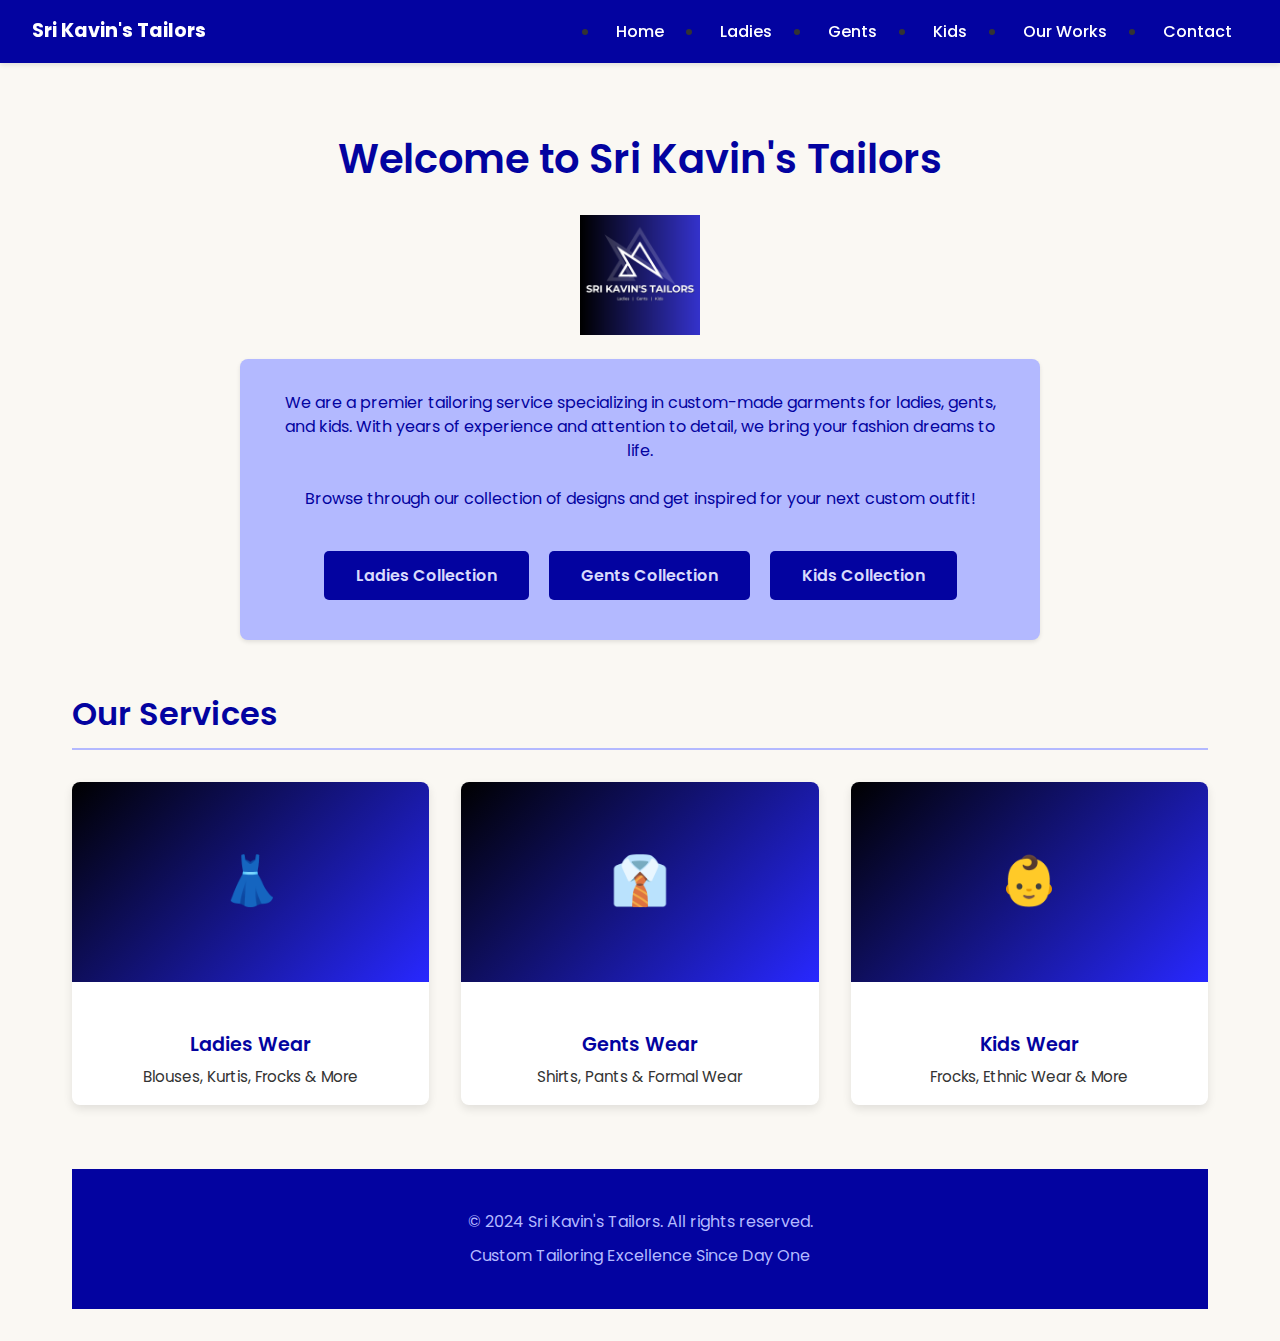
<file: index.html>
<!DOCTYPE html>
<html lang="en">
<head>
    <meta charset="UTF-8">
    <meta name="viewport" content="width=device-width, initial-scale=1.0">
    <title>Sri Kavin's Tailors - Home</title>
    <link rel="preconnect" href="https://fonts.googleapis.com">
    <link rel="preconnect" href="https://fonts.gstatic.com" crossorigin>
    <link href="https://fonts.googleapis.com/css2?family=Poppins:wght@400;500;600;700&display=swap" rel="stylesheet">
    <link rel="stylesheet" href="style.css">
</head>
<body>
    <nav>
        <div class="nav-container">
            <div class="logo">
                <a href="index.html" style="color:#FFF; font-weight:700; font-size:1.2rem;">Sri Kavin's Tailors</a>
            </div>
            <div class="hamburger" id="hamburger">
                <span></span>
                <span></span>
                <span></span>
            </div>
            <ul id="nav-menu">
                <li><a href="index.html">Home</a></li>
                <li><a href="ladies.html">Ladies</a></li>
                <li><a href="gents.html">Gents</a></li>
                <li><a href="kids.html">Kids</a></li>
                <li><a href="works.html">Our Works</a></li>
                <li><a href="contact.html">Contact</a></li>
            </ul>
        </div>
    </nav>
    

    <div class="container">
        <h1>Welcome to Sri Kavin's Tailors</h1>
        <img src="Tailors.png" class="main-logo" alt="Sri Kavin Tailors Logo">
        
        <div class="intro">
            <p>We are a premier tailoring service specializing in custom-made garments for ladies, gents, and kids. With years of experience and attention to detail, we bring your fashion dreams to life.</p>
            <p>Browse through our collection of designs and get inspired for your next custom outfit!</p>
            <div style="margin-top: 2rem;">
                <a href="ladies.html" class="btn">Ladies Collection</a>
                <a href="gents.html" class="btn">Gents Collection</a>
                <a href="kids.html" class="btn">Kids Collection</a>
            </div>
        </div>

        <div class="section">
            <h2>Our Services</h2>
        
            <div class="services-grid">
                
                <div class="service-card">
                    <div class="icon-box">
                        <span>👗</span>
                    </div>
                    <div class="caption">
                        <h3>Ladies Wear</h3>
                        <p>Blouses, Kurtis, Frocks & More</p>
                    </div>
                </div>
        
                <div class="service-card">
                    <div class="icon-box">
                        <span>👔</span>
                    </div>
                    <div class="caption">
                        <h3>Gents Wear</h3>
                        <p>Shirts, Pants & Formal Wear</p>
                    </div>
                </div>
        
                <div class="service-card">
                    <div class="icon-box">
                        <span>👶</span>
                    </div>
                    <div class="caption">
                        <h3>Kids Wear</h3>
                        <p>Frocks, Ethnic Wear & More</p>
                    </div>
                </div>
        
            </div>
        </div>
        

    <footer>
        <p>&copy; 2024 Sri Kavin's Tailors. All rights reserved.</p>
        <p>Custom Tailoring Excellence Since Day One</p>
    </footer>

    <script>
        const hamburger = document.getElementById('hamburger');
        const navMenu = document.getElementById('nav-menu');
    
        hamburger.addEventListener('click', () => {
            navMenu.classList.toggle('show');
            // Animate hamburger
            hamburger.classList.toggle('active');
        });
    </script>
    
</body>
</html>
</file>
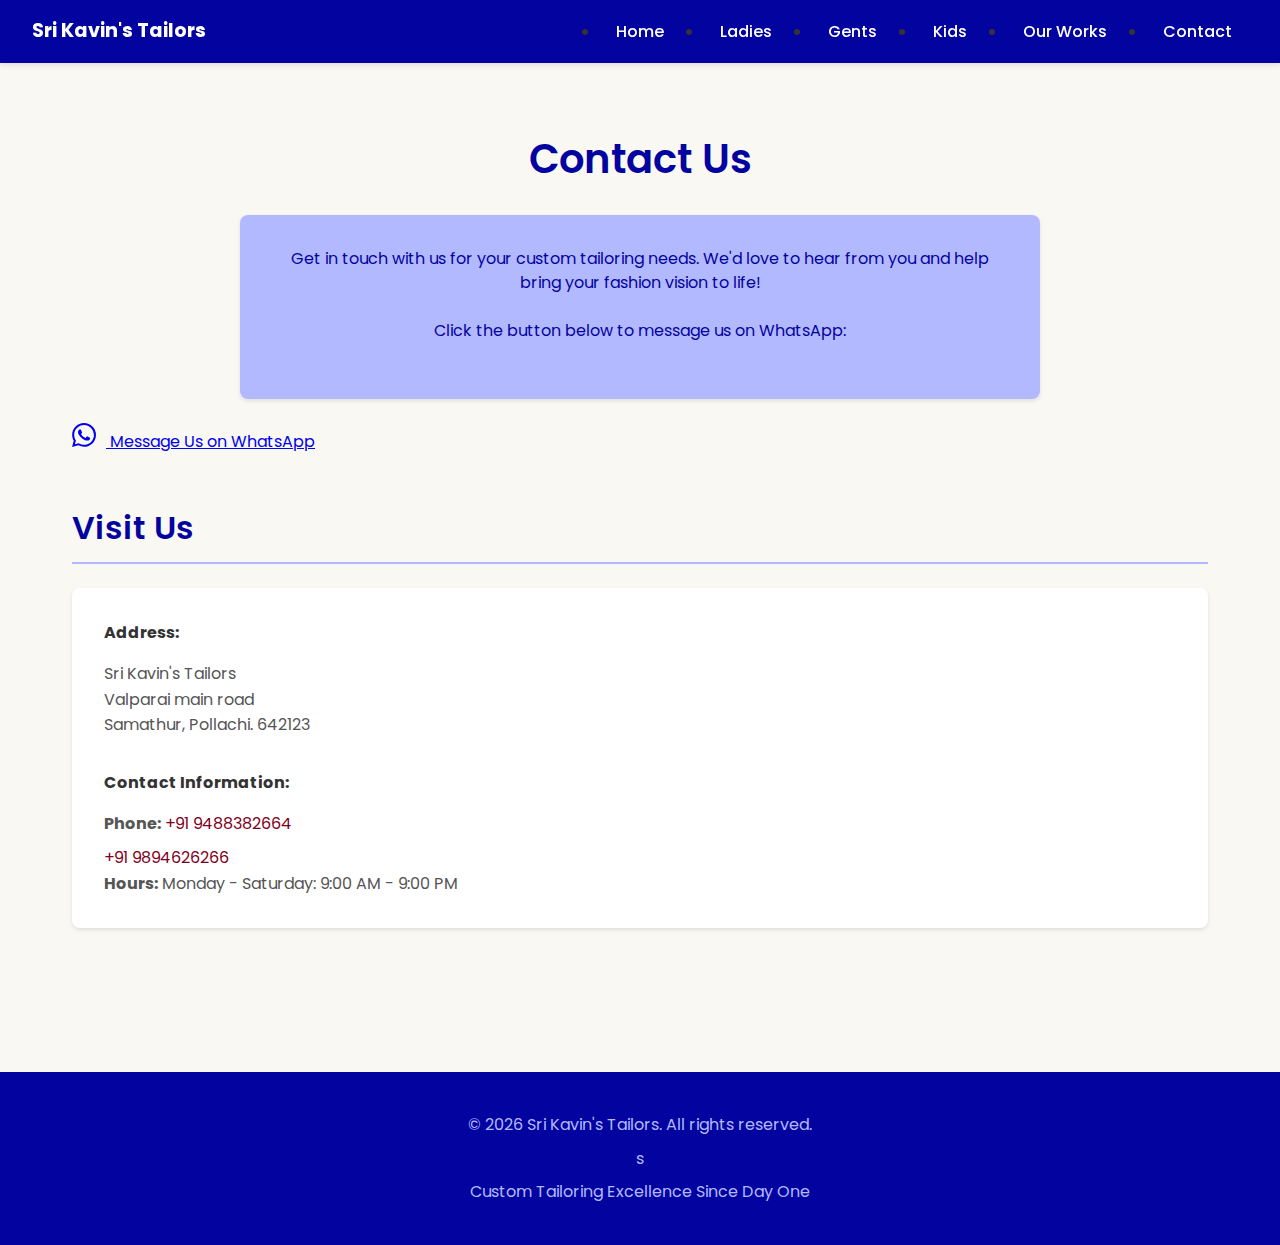
<file: contact.html>
<!DOCTYPE html>
<html lang="en">
<head>
    <meta charset="UTF-8">
    <meta name="viewport" content="width=device-width, initial-scale=1.0">
    <title>Contact Us - Sri Kavin's Tailors</title>
    <link rel="preconnect" href="https://fonts.googleapis.com">
    <link rel="preconnect" href="https://fonts.gstatic.com" crossorigin>
    <link href="https://fonts.googleapis.com/css2?family=Poppins:wght@400;500;600;700&display=swap" rel="stylesheet">
    <link rel="stylesheet" href="style.css">
</head>
<body>
<nav>
    <div class="nav-container">
        <div class="logo"><a href="index.html">Sri Kavin's Tailors</a></div>
        <div class="hamburger" id="hamburger">
            <span></span><span></span><span></span>
        </div>
        <ul id="nav-menu">
            <li><a href="index.html">Home</a></li>
            <li><a href="ladies.html">Ladies</a></li>
            <li><a href="gents.html">Gents</a></li>
            <li><a href="kids.html">Kids</a></li>
            <li><a href="works.html">Our Works</a></li>
            <li><a href="contact.html">Contact</a></li>
        </ul>
    </div>
</nav>

    <div class="container">
        <h1>Contact Us</h1>

        <div class="intro">
            <p>Get in touch with us for your custom tailoring needs. We'd love to hear from you and help bring your fashion vision to life!</p>
            <p style="margin-top: 1rem;">Click the button below to message us on WhatsApp:</p>
        </div>

        <div class="whatsapp-contact">
            <a href="https://wa.me/919488382664?text=Hello%2C%20I%20would%20like%20to%20know%20more%20about%20your%20tailoring%20services." target="_blank" class="whatsapp-btn">
                <svg width="24" height="24" viewBox="0 0 24 24" fill="currentColor" style="margin-right: 10px;">
                    <path d="M17.472 14.382c-.297-.149-1.758-.867-2.03-.967-.273-.099-.471-.148-.67.15-.197.297-.767.966-.94 1.164-.173.199-.347.223-.644.075-.297-.15-1.255-.463-2.39-1.475-.883-.788-1.48-1.761-1.653-2.059-.173-.297-.018-.458.13-.606.134-.133.298-.347.446-.52.149-.174.198-.298.298-.497.099-.198.05-.371-.025-.52-.075-.149-.669-1.612-.916-2.207-.242-.579-.487-.5-.669-.51-.173-.008-.371-.01-.57-.01-.198 0-.52.074-.792.372-.272.297-1.04 1.016-1.04 2.479 0 1.462 1.065 2.875 1.213 3.074.149.198 2.096 3.2 5.077 4.487.709.306 1.262.489 1.694.625.712.227 1.36.195 1.871.118.571-.085 1.758-.719 2.006-1.413.248-.694.248-1.289.173-1.413-.074-.124-.272-.198-.57-.347m-5.421 7.403h-.004a9.87 9.87 0 01-5.031-1.378l-.361-.214-3.741.982.998-3.648-.235-.374a9.86 9.86 0 01-1.51-5.26c.001-5.45 4.436-9.884 9.888-9.884 2.64 0 5.122 1.03 6.988 2.898a9.825 9.825 0 012.893 6.994c-.003 5.45-4.437 9.884-9.885 9.884m8.413-18.297A11.815 11.815 0 0012.05 0C5.495 0 .16 5.335.157 11.892c0 2.096.547 4.142 1.588 5.945L.057 24l6.305-1.654a11.882 11.882 0 005.683 1.448h.005c6.554 0 11.89-5.335 11.893-11.893a11.821 11.821 0 00-3.48-8.413Z"/>
                </svg>
                Message Us on WhatsApp
            </a>
        </div>

        <div class="section" style="margin-top: 3rem;">
            <h2>Visit Us</h2>
            <div style="background-color: #FFF; padding: 2rem; border-radius: 8px; box-shadow: 0 2px 4px rgba(0,0,0,0.1);">
                <p style="margin-bottom: 1rem;"><strong>Address:</strong></p>
                <p style="margin-bottom: 2rem; color: #555;">Sri Kavin's Tailors<br>Valparai main road<br>Samathur, Pollachi. 642123</p>
                
                <p style="margin-bottom: 1rem;"><strong>Contact Information:</strong></p>
                <p style="margin-bottom: 0.5rem; color: #555;"><strong>Phone:</strong> <a href="tel:+919488382664" style="color: #800020; text-decoration: none;">+91 9488382664</a></p>
                      <a href="tel:+919894626266" style="color: #800020; text-decoration: none;">+91 9894626266</a></p>
             
                <p style="color: #555;"><strong>Hours:</strong> Monday - Saturday: 9:00 AM - 9:00 PM</p>
            </div>
        </div>
    </div>

    <footer>
        <p>&copy; 2026 Sri Kavin's Tailors. All rights reserved.</p>s
        <p>Custom Tailoring Excellence Since Day One</p>
    </footer>
    <script>
        const hamburger = document.getElementById('hamburger');
        const navMenu = document.getElementById('nav-menu');
    
        hamburger.addEventListener('click', () => {
            navMenu.classList.toggle('show');
            hamburger.classList.toggle('active');
        });
    </script>
</body>
</html>
</file>
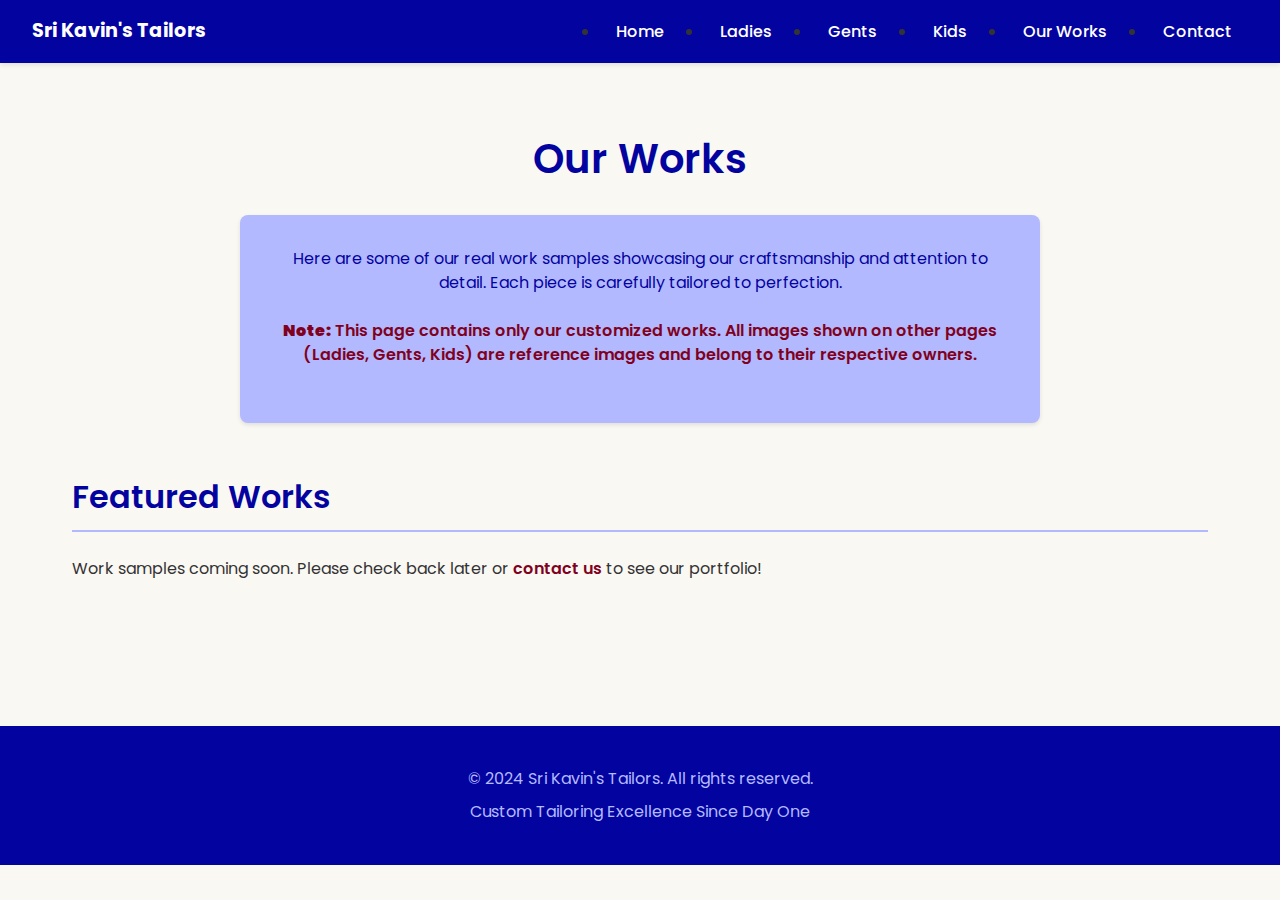
<file: works.html>
<!DOCTYPE html>
<html lang="en">
<head>
    <meta charset="UTF-8">
    <meta name="viewport" content="width=device-width, initial-scale=1.0">
    <title>Our Works - Sri Kavin's Tailors</title>
    <link rel="preconnect" href="https://fonts.googleapis.com">
    <link rel="preconnect" href="https://fonts.gstatic.com" crossorigin>
    <link href="https://fonts.googleapis.com/css2?family=Poppins:wght@400;500;600;700&display=swap" rel="stylesheet">
    <link rel="stylesheet" href="style.css">
</head>
<body>
    <nav>
        <div class="nav-container">
            <div class="logo">
                <a href="index.html" style="color:#FFF; font-weight:700; font-size:1.2rem;">Sri Kavin's Tailors</a>
            </div>
            <div class="hamburger" id="hamburger">
                <span></span>
                <span></span>
                <span></span>
            </div>
            <ul id="nav-menu">
                <li><a href="index.html">Home</a></li>
                <li><a href="ladies.html">Ladies</a></li>
                <li><a href="gents.html">Gents</a></li>
                <li><a href="kids.html">Kids</a></li>
                <li><a href="works.html">Our Works</a></li>
                <li><a href="contact.html">Contact</a></li>
            </ul>
        </div>
    </nav>
    

    <div class="container">
        <h1>Our Works</h1>

        <div class="intro">
            <p>Here are some of our real work samples showcasing our craftsmanship and attention to detail. Each piece is carefully tailored to perfection.</p>
            <p style="margin-top: 1rem; font-weight: 600; color: #800020;"><strong>Note:</strong> This page contains only our customized works. All images shown on other pages (Ladies, Gents, Kids) are reference images and belong to their respective owners.</p>
        </div>

        <div class="section">
            <h2>Featured Works</h2>
            <div class="empty-section">
                <p>Work samples coming soon. Please check back later or <a href="contact.html" style="color: #800020; text-decoration: none; font-weight: 600;">contact us</a> to see our portfolio!</p>
            </div>
        </div>
    </div>

    <footer>
        <p>&copy; 2024 Sri Kavin's Tailors. All rights reserved.</p>
        <p>Custom Tailoring Excellence Since Day One</p>
    </footer>

    <script>
        const hamburger = document.getElementById('hamburger');
        const navMenu = document.getElementById('nav-menu');
    
        hamburger.addEventListener('click', () => {
            navMenu.classList.toggle('show');
            // Animate hamburger
            hamburger.classList.toggle('active');
        });
    </script>
</body>
</html>
</file>
<file: style.css>
/* ======================== */
/* Global Styles */
/* ======================== */
* {
    margin: 0;
    padding: 0;
    box-sizing: border-box;
}



body {
    font-family: 'Poppins', sans-serif;
    background-color: #FAF8F3;
    color: #333;
    line-height: 1.6;
}

/* ======================== */
/* Navigation */
/* ======================== */
nav {
    background-color: #0303a0;
    padding: 1rem 2rem;
    box-shadow: 0 2px 5px rgba(0,0,0,0.1);
    position: sticky;
    top: 0;
    z-index: 1000;
}

.nav-container {
    display: flex;
    justify-content: space-between;
    align-items: center;
}

nav .logo a {
    color: #FFF;
    font-weight: 700;
    font-size: 1.2rem;
    text-decoration: none;
}

#nav-menu {
    display: flex;
    gap: 1.5rem;
}

#nav-menu li a {
    color: #FFF;
    text-decoration: none;
    font-weight: 500;
    padding: 0.5rem 1rem;
    transition: color 0.3s ease;
}

#nav-menu li a:hover {
    color: #a8cffd;
}

/* ======================== */
/* Hamburger Menu */
/* ======================== */
.hamburger {
    display: none;
    flex-direction: column;
    justify-content: space-between;
    width: 25px;
    height: 20px;
    cursor: pointer;
}

.hamburger span {
    display: block;
    height: 3px;
    background: #a8cffd;
    border-radius: 2px;
    transition: all 0.3s ease;
}

.hamburger.active span:nth-child(1) {
    transform: rotate(45deg) translate(5px, 5px);
}

.hamburger.active span:nth-child(2) {
    opacity: 0;
}

.hamburger.active span:nth-child(3) {
    transform: rotate(-45deg) translate(5px, -5px);
}

/* ======================== */
/* Container and Headings */
/* ======================== */
.container {
    max-width: 1200px;
    margin: 0 auto;
    padding: 2rem;
}

h1, h2, h3 {
    color: #0303a0;
    margin-bottom: 1.5rem;
    font-weight: 600;
}

h1 {
    font-size: 2.5rem;
    text-align: center;
    margin-top: 2rem;
}

h2 {
    font-size: 2rem;
    margin-top: 3rem;
    border-bottom: 2px solid #b3b9ff;
    padding-bottom: 0.5rem;
}

h3 {
    font-size: 1.5rem;
    margin-top: 2rem;
}

/* ======================== */
/* Buttons */
/* ======================== */
.btn {
    display: inline-block;
    background-color: #0303a0;
    color: #d8dafc;
    padding: 0.75rem 2rem;
    text-decoration: none;
    border-radius: 5px;
    font-weight: 600;
    transition: background-color 0.3s ease, transform 0.2s ease;
    border: none;
    cursor: pointer;
    font-family: 'Poppins', sans-serif;
}

.btn:hover {
    background-color: #d8dafc;
    color:#0303a0;
    transform: translateY(-2px);
    box-shadow: 0 4px 8px rgba(0,0,0,0.2);
}

/* ======================== */
/* Gallery Grid */
/* ======================== */
.gallery {
    display: grid;
    grid-template-columns: repeat(3, 1fr);
    gap: 2rem;
    margin: 2rem 0;
}

.gallery-item {
    background-color: #FFF;
    border-radius: 8px;
    overflow: hidden;
    box-shadow: 0 4px 6px rgba(0,0,0,0.1);
    transition: transform 0.3s ease, box-shadow 0.3s ease;
}

.gallery-item:hover {
    transform: translateY(-5px);
    box-shadow: 0 8px 12px rgba(0,0,0,0.15);
}

.gallery-item img {
    width: 100%;
    height: 300px;
    object-fit: cover;
    display: block;
}

.gallery-item .caption {
    padding: 1rem;
    text-align: center;
    color: #333;
    font-size: 0.95rem;
    display: flex;
    align-items: center;
    justify-content: center;
    gap: 0.5rem;
}

.whatsapp-share-btn {
    display: inline-flex;
    align-items: center;
    justify-content: center;
    color: #25D366;
    text-decoration: none;
    transition: transform 0.2s ease, color 0.2s ease;
}

.whatsapp-share-btn:hover {
    color: #20BA5A;
    transform: scale(1.1);
}

.whatsapp-share-btn img {
    width: 25px;
    height: 25px;
    vertical-align: middle;
}

/* ======================== */
/* Section Styles */
/* ======================== */
.section {
    margin: 3rem 0;
}

.intro {
    text-align: center;
    max-width: 800px;
    margin: 2rem auto;
    padding: 2rem;
    background-color: #b3b9ff;
   
    border-radius: 8px;
    box-shadow: 0 2px 4px rgba(0,0,0,0.1);
}

.intro p {
    font-size: 1.1rem;
    color: #0303a0;
    margin-bottom: 1.5rem;
}

/* ======================== */
/* Footer */
/* ======================== */
footer {
    background-color: #0303a0;
    color: #b3b9ff;
    text-align: center;
    padding: 2rem;
    margin-top: 4rem;
}

footer p {
    margin: 0.5rem 0;
}

/* ======================== */
/* Responsive Design */
/* ======================== */
@media (max-width: 768px) {
    .gallery {
        grid-template-columns: repeat(2, 1fr);
        gap: 1.5rem;
    }

    h1 {
        font-size: 2rem;
    }

    h2 {
        font-size: 1.5rem;
    }

    #nav-menu {
        display: none; /* hide menu on mobile */
        flex-direction: column;
        position: absolute;
        top: 60px;
        right: 0;
        width: 100%;
        background-color: #0303a0;
        text-align: center;
        padding: 1rem 0;
    }

    #nav-menu.show {
        display: flex;
    }

    #nav-menu li a {
        padding: 0.75rem 0;
        display: block;
        font-size: 1rem;
    }

    .hamburger {
        display: flex;
    }
}

@media (max-width: 480px) {
    .gallery {
        grid-template-columns: 1fr;
        gap: 1rem;
    }

    h1 {
        font-size: 1.75rem;
    }

    .gallery-item img {
        height: 250px;
    }
}
/* ======================== */
/* Dropdown / Collapsible Section */
/* ======================== */
.dropdown-section {
    margin-bottom: 2rem;
}

.dropdown-btn {
    width: 100%;
    background-color: #b3b9ff;
    color: #0303a0;
    padding: 0.75rem 1rem;
    font-size: 1.1rem;
    font-weight: 600;
    border: none;
    border-radius: 5px;
    cursor: pointer;
    text-align: left;
    transition: background-color 0.3s ease;
    position: relative;
}

.dropdown-btn:hover {
    background-color: #b3b9ff;
}

.dropdown-btn::after {
    content: " ▼"; /* Down arrow */
    position: absolute;
    right: 1rem;
}

.dropdown-btn.active::after {
    content: " ▲"; /* Up arrow when active */
}


    .dropdown-content {
        display: none;  /* hidden initially */
        margin-top: 1rem;
        gap: 1rem;
        grid-template-columns: repeat(3, 1fr);
        /* Add grid display only when JS makes it visible */
    }
    


.dropdown-content .gallery-item {
    box-shadow: 0 4px 6px rgba(0,0,0,0.1);
}

/* Responsive */
@media (max-width: 768px){
    .dropdown-content {
        grid-template-columns: repeat(2, 1fr);
    }
}

@media (max-width: 480px){
    .dropdown-content {
        grid-template-columns: 1fr;
    }
}

/* Back to Top Button */
#backToTop {
    display: none; /* Hidden by default */
    position: fixed;
    bottom: 30px;
    right: 30px;
    z-index: 1000;
    font-size: 24px;
    background-color: #0303a0;
    color: #fff;
    border: none;
    border-radius: 50%;
    width: 50px;
    height: 50px;
    cursor: pointer;
    box-shadow: 0 4px 6px rgba(0,0,0,0.3);
    transition: background-color 0.3s ease, transform 0.2s ease;
}

#backToTop:hover {
    background-color: #b3b9ff;
    color: #0303a0;
    transform: translateY(-2px);
}
/* ======================== */
/* Responsive INDEX PAGE FIX */
/* ======================== */

/* Responsive logo */
.main-logo {
    height: 120px;
    width: 120px;
    object-fit: contain;
    display: block;
    margin: 20px auto;
}

@media (max-width: 600px) {
    .main-logo {
        height: 80px;
        width: 80px;
    }
}

@media (max-width: 400px) {
    .main-logo {
        height: 60px;
        width: 60px;
    }
}

/* Intro Section Responsive */
.intro {
    padding: 2rem;
    margin: 1.5rem auto;
    text-align: center;
}

.intro p {
    font-size: 1rem;
    line-height: 1.5;
}

/* Buttons responsive */
.intro .btn {
    margin: 0.5rem;
}

/* Services Gallery Responsive */
.gallery {
    display: grid;
    grid-template-columns: repeat(3, 1fr);
    gap: 2rem;
}

@media (max-width: 900px) {
    .gallery {
        grid-template-columns: repeat(2, 1fr);
        gap: 1.5rem;
    }
}

@media (max-width: 600px) {
    .gallery {
        grid-template-columns: 1fr;
        gap: 1rem;
    }

    .gallery-item div {
        height: 160px !important;
    }
}

@media (max-width: 400px) {
    .gallery-item div {
        height: 140px !important;
    }
}

/* Fix text inside cards */
.gallery-item .caption {
    padding: 1rem;
    text-align: center;
}

.gallery-item h3 {
    font-size: 1.1rem;
}

.gallery-item p {
    font-size: 0.9rem;
}
/* SERVICES SECTION */
.services-grid {
    display: grid;
    grid-template-columns: repeat(3, 1fr);
    gap: 2rem;
    margin-top: 2rem;
}

.service-card {
    background: #fff;
    border-radius: 8px;
    overflow: hidden;
    box-shadow: 0 4px 10px rgba(0,0,0,0.1);
}

.icon-box {
    height: 200px;
    background: linear-gradient(135deg, #000 0%, #2828ff 100%);
    display: flex;
    justify-content: center;
    align-items: center;
}

.icon-box span {
    font-size: 3rem;
    color: #fff;
}

.caption {
    padding: 1rem;
    text-align: center;
}

.caption h3 {
    font-size: 1.2rem;
    font-weight: 600;
    margin-bottom: 0.3rem;
}

.caption p {
    font-size: 0.95rem;
}

/* RESPONSIVE FIXES */
@media (max-width: 900px) {
    .services-grid {
        grid-template-columns: repeat(2, 1fr);
    }
}

@media (max-width: 600px) {
    .services-grid {
        grid-template-columns: 1fr;
    }
    .icon-box {
        height: 160px;
    }
}

@media (max-width: 400px) {
    .icon-box {
        height: 140px;
    }
}
</file>
